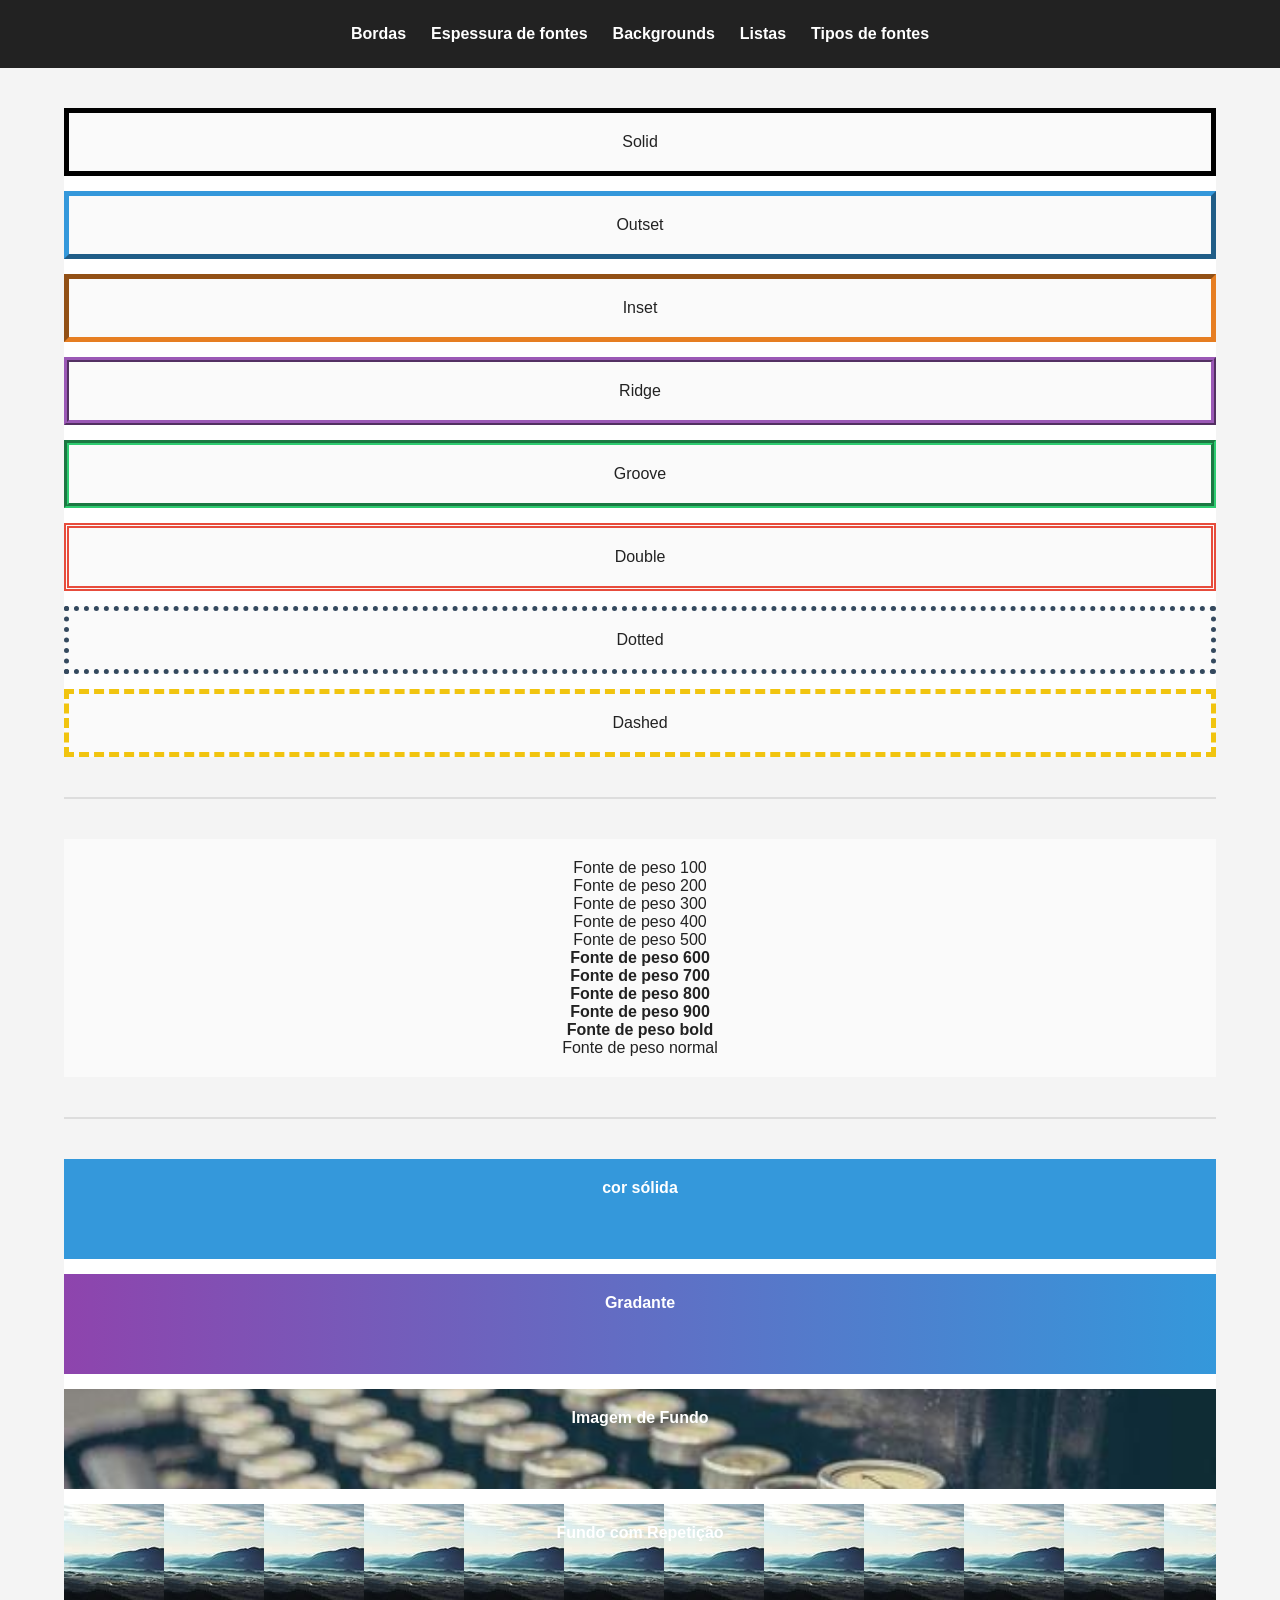
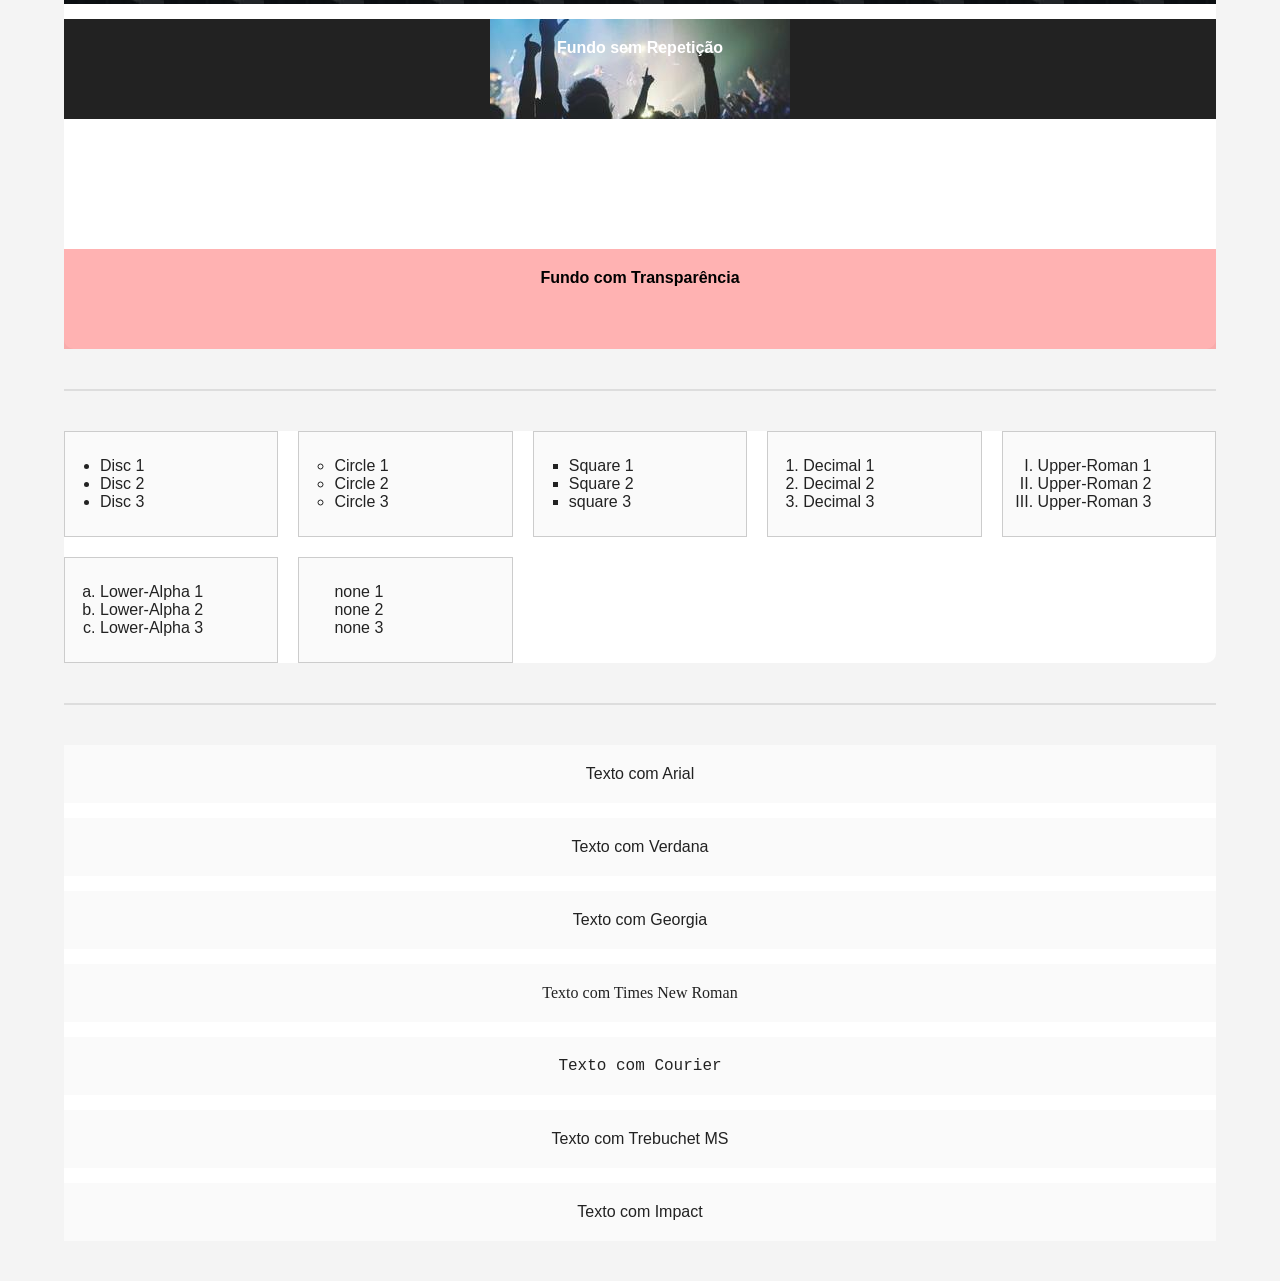
<file: atividade_final_css/index.html>
<!DOCTYPE html>
<html lang="pt-BR">
<head>
    <meta charset="UTF-8">
    <meta name="viewport" content="width=device-width, initial-scale=1.0">
    <title>Atividade final de CSS</title>
    <link rel="stylesheet" href="style/style.css">
</head>
<body>
    <header>
        <nav>
            <ul>
                <li><a href="#bordas">Bordas</a></li>
                <li><a href="#espessura-fontes">Espessura de fontes</a></li>
                <li><a href="#backgrounds">Backgrounds</a></li>
                <li><a href="#listas">Listas</a></li>
                <li><a href="#tipos-fontes">Tipos de fontes</a></li>
            </ul>
        </nav>
    </header>
 
    <main>
        <section id="bordas" class="secao bordas">
            <article>
                <p class="borda-solid">Solid</p>
            </article>
            <article>
                <p class="borda-outset">Outset</p>
            </article>
            <article>
                <p class="borda-inset">Inset</p>
            </article>
            <article>
                <p class="borda-ridge">Ridge</p>
            </article>
            <article>
                <p class="borda-groove" >Groove</p>
            </article>
            <article>
                <p class="borda-double">Double</p>
            </article>
            <article>
                <p class="borda-dotted">Dotted</p>
            </article>
            <article>
                <p class="borda-dashed">Dashed</p>
            </article>
        </section>
        <hr>
        <section id="espessura-fontes" class="secao espessura-fontes">
            <article>
                <p class="peso-100">Fonte de peso 100</p>
                <p class="peso-200">Fonte de peso 200</p>
                <p class="peso-300">Fonte de peso 300</p>
                <p class="peso-400">Fonte de peso 400</p>
                <p class="peso-500">Fonte de peso 500</p>
                <p class="peso-600">Fonte de peso 600</p>
                <p class="peso-700">Fonte de peso 700</p>
                <p class="peso-800">Fonte de peso 800</p>
                <p class="peso-900">Fonte de peso 900</p>
                <p class="peso-bold">Fonte de peso bold</p>
                <p class="peso-normal">Fonte de peso normal</p>
            </article>
        </section>

        <hr>

        <section id="Backgrounds" class="secao backgrounds">
            <article>
                <p>cor sólida</p>
            </article>
            <article>
                <p>Gradante</p>
            </article>
            <article>
                <p>Imagem de Fundo</p>
            </article>
            <article>
                <p>Fundo com Repetição</p>
            </article>
            <article>
                <p>Fundo sem Repetição</p>
            </article>
            <article>
                <p>Fundo fixo</p>
            </article>
            <article>
                <p>Fundo com Transparência</p>
            </article>
        </section>

        <hr>

        <section id="Listas" class="secao listas">
            <ul>
                <li>Disc 1</li>
                <li>Disc 2</li>
                <li>Disc 3</li>
            </ul>
            <ul>
                <li>Circle 1</li>
                <li>Circle 2</li>
                <li>Circle 3</li>
            </ul>
            <ul>
                <li>Square 1</li>
                <li>Square 2</li>
                <li>square 3</li>
            </ul>
            <ul>
                <li>Decimal 1</li>
                <li>Decimal 2</li>
                <li>Decimal 3</li>
            </ul>
            <ul>
                <li>Upper-Roman 1</li>
                <li>Upper-Roman 2</li>
                <li>Upper-Roman 3</li>
            </ul>
            <ul>
                <li>Lower-Alpha 1</li>
                <li>Lower-Alpha 2</li>
                <li>Lower-Alpha 3</li>
            </ul>
            <ul>
                <li>none 1</li>
                <li>none 2</li>
                <li>none 3                                                                                                                                             </li>
            </ul>

        </section>

        <hr>

        <section id="tipo-fontes" class="secao tipos-fontes">
            <article>
                <p>Texto com Arial</p>
            </article>
            <article>
                <p>Texto com Verdana</p>
            </article>
            <article>
                <p>Texto com Georgia</p>
            </article>
            <article>
                <p>Texto com Times New Roman</p>
            </article>
            <article>
                <p>Texto com Courier</p>
            </article>
            <article>
                <p>Texto com Trebuchet MS</p>
            </article>
            <article>
                <p>Texto com Impact</p>
            </article>
        </section>
    </main>
</body>
</html>
</file>
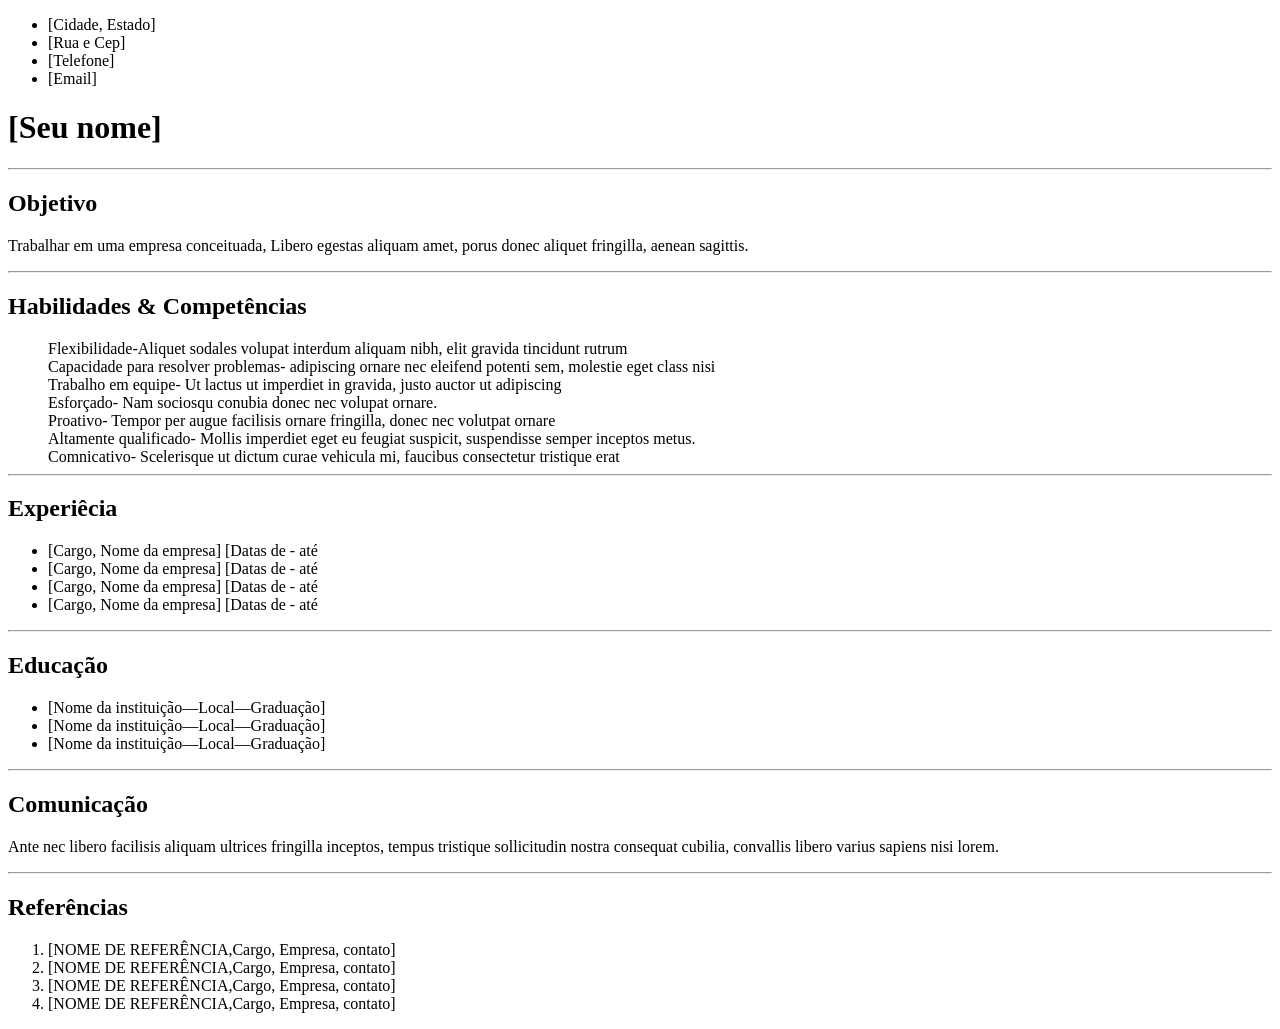
<file: curriculo_html/index.html>
<!DOCTYPE html>
<html lang="pt-br">
    <head>
    <meta charset="utf-8"/>
<body>
        <ul>
            <li>[Cidade, Estado]</li>
            <li>[Rua e Cep]</li>
            <li>[Telefone]</li>
            <li>[Email]</li>
        </ul>
    <h1>[Seu nome]</h1>
        <hr>
    <h2>Objetivo</h2>
            <p>Trabalhar em uma empresa conceituada, Libero egestas aliquam amet, porus donec aliquet fringilla, aenean sagittis.</p>
    <hr>
    <h2>Habilidades & Competências</h2>
        <dd>
            <dd>Flexibilidade-Aliquet sodales volupat interdum aliquam nibh, elit gravida tincidunt rutrum</dd>
            <dd>Capacidade para resolver problemas- adipiscing ornare nec eleifend potenti sem, molestie eget class nisi</dd>
            <dd>Trabalho em equipe- Ut lactus ut imperdiet in gravida, justo auctor ut adipiscing</dd>
            <dd>Esforçado- Nam sociosqu conubia donec nec volupat ornare.</dd>
            <dd>Proativo- Tempor per augue facilisis ornare fringilla, donec nec volutpat ornare</dd>
            <dd>Altamente qualificado- Mollis imperdiet eget eu feugiat suspicit, suspendisse semper inceptos metus.</dd>
            <dd>Comnicativo- Scelerisque ut dictum curae vehicula mi, faucibus consectetur tristique erat</dd>
        </dd>
    <hr>
    <h2>Experiêcia</h2>
        <ul>
            <li>[Cargo, Nome da empresa] [Datas de - até</li>
            <li>[Cargo, Nome da empresa] [Datas de - até</li>
            <li>[Cargo, Nome da empresa] [Datas de - até</li>
            <li>[Cargo, Nome da empresa] [Datas de - até</li>
         </ul>
         <hr>
    <h2>Educação</h2>
         <ul>
            <li>[Nome da instituição—Local—Graduação]</li>
            <li>[Nome da instituição—Local—Graduação]</li>
            <li>[Nome da instituição—Local—Graduação]</li>
         </ul>
         <hr>
    <h2>Comunicação</h2>
         <p>Ante nec libero facilisis aliquam ultrices fringilla inceptos, tempus tristique sollicitudin nostra consequat
    cubilia, convallis libero varius sapiens nisi lorem.</p>
    <hr>
    <h2>Referências</h2>
    <ol>
        <li>[NOME DE REFERÊNCIA,Cargo, Empresa, contato]</li>
        <li>[NOME DE REFERÊNCIA,Cargo, Empresa, contato]</li>
        <li>[NOME DE REFERÊNCIA,Cargo, Empresa, contato]</li>
        <li>[NOME DE REFERÊNCIA,Cargo, Empresa, contato]</li>
    </ol>
</body>
</file>
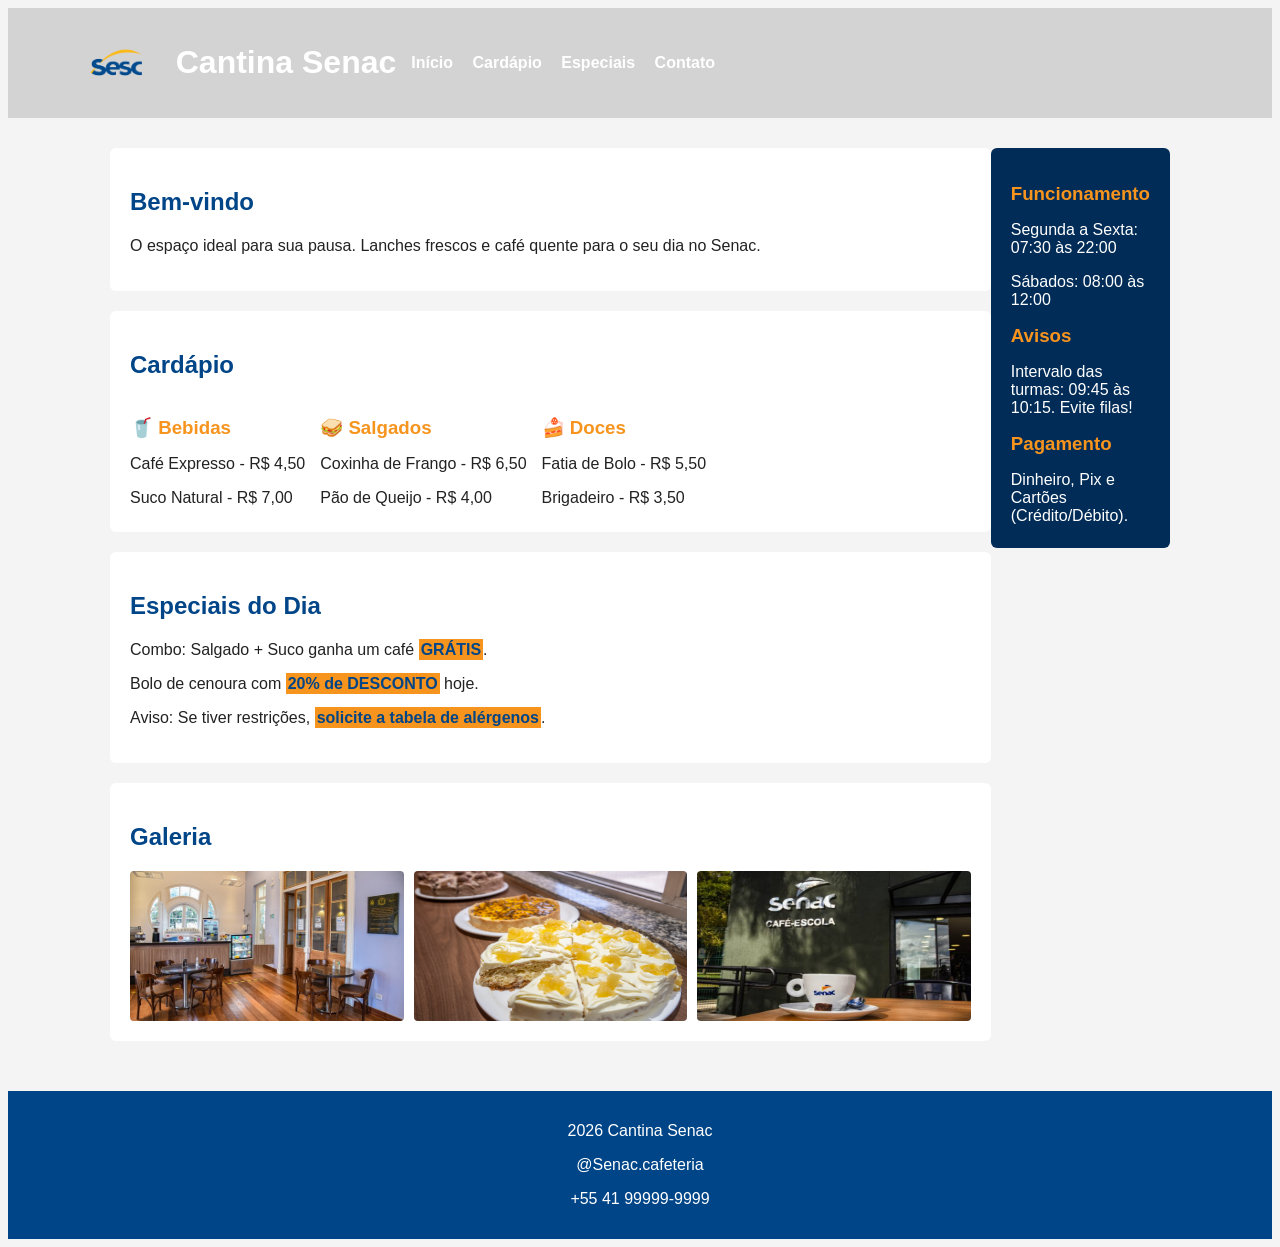
<file: projeto_cantina/index.html>
<!DOCTYPE html>
<html lang="pt-BR">
<head>
    <meta charset="UTF-8">
    <meta name="viewport" content="width=device-width, initial-scale=1.0">
    <title>Cantina Senac</title>
    <link rel="stylesheet" href="style/style.css">
</head>
<body>

    <header>
        <div class="logo-area">
            <img src="image/logo-sesc.png" alt="Senac">
            <h1>Cantina Senac</h1>
        </div>
        <nav>
            <a href="#inicio">Início</a>
            <a href="#cardapio">Cardápio</a>
            <a href="#promocoes">Especiais</a>
            <a href="#contato">Contato</a>
        </nav>
    </header>

    <div class="conteudo">
        <main>
            <section id="inicio">
                <h2>Bem-vindo</h2>
                <p>O espaço ideal para sua pausa. Lanches frescos e café quente para o seu dia no Senac.</p>
            </section>

            <section id="cardapio">
                <h2>Cardápio</h2>
                <div class="menu-colunas">
                    <div>
                        <h3>🥤 Bebidas</h3>
                        <p>Café Expresso - R$ 4,50</p>
                        <p>Suco Natural - R$ 7,00</p>
                    </div>
                    <div>
                        <h3>🥪 Salgados</h3>
                        <p>Coxinha de Frango - R$ 6,50</p>
                        <p>Pão de Queijo - R$ 4,00</p>
                    </div>
                    <div>
                        <h3>🍰 Doces</h3>
                        <p>Fatia de Bolo - R$ 5,50</p>
                        <p>Brigadeiro - R$ 3,50</p>
                    </div>
                </div>
            </section>

            <section id="promocoes">
                <h2>Especiais do Dia</h2>
                <p>Combo: Salgado + Suco ganha um café <mark>GRÁTIS</mark>.</p>
                <p>Bolo de cenoura com <mark>20% de DESCONTO</mark> hoje.</p>
                <p>Aviso: Se tiver restrições, <mark>solicite a tabela de alérgenos</mark>.</p>
            </section>

            <section id="galeria">
                <h2>Galeria</h2>
                <div class="fotos">
                    <img src="image/17.06-cafe-escola-senac-pr-belvedere.jpg" alt="Cafeteria">
                    <img src="image/doce.jpg" alt="Doces">
                    <img src="image/images.jpg" alt="Café">
                </div>
            </section>
        </main>

        <aside>
            <h3>Funcionamento</h3>
            <p>Segunda a Sexta: 07:30 às 22:00</p>
            <p>Sábados: 08:00 às 12:00</p>

            <h3>Avisos</h3>
            <p>Intervalo das turmas: 09:45 às 10:15. Evite filas!</p>

            <h3>Pagamento</h3>
            <p>Dinheiro, Pix e Cartões (Crédito/Débito).</p>
        </aside>
    </div>

    <footer id="contato">
        <p>2026 Cantina Senac</p>
        <p>@Senac.cafeteria</p>
        <p>+55 41 99999-9999</p>
    </footer>

</body>
</html>
</file>
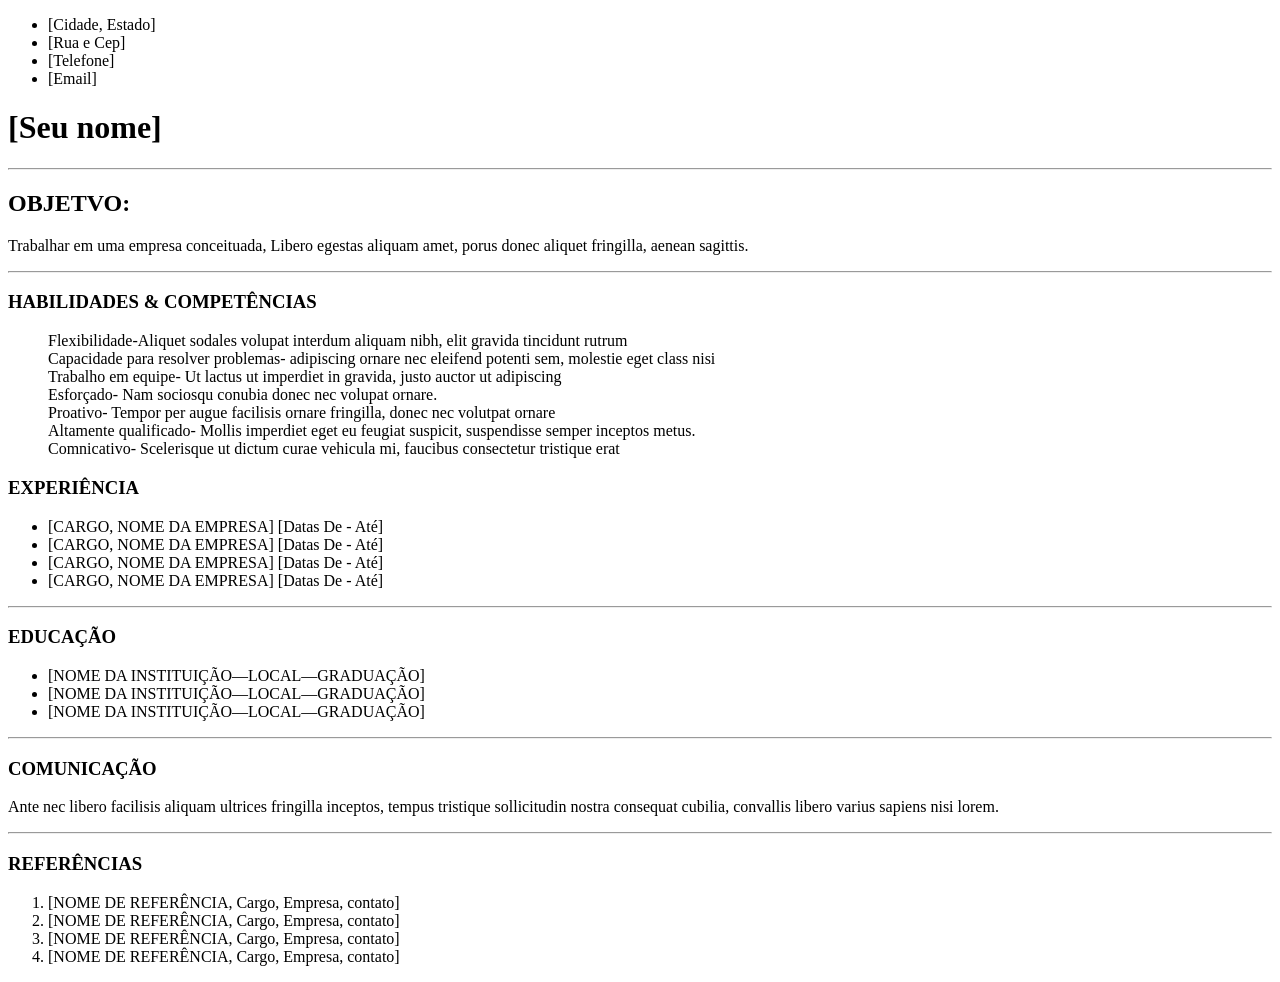
<file: curriculo_html/correcao.html>
<!DOCTYPE html>
<html lang="pt-br">
<head>
    <meta charset="UTF-8">
    <meta name="viewport" content="width=device-width, initial-scale=1.0">
    <title>Document</title>
</head>
<body>
    <!--defina uma lsita não ordenada-->
    <ul>
            <li>[Cidade, Estado]</li><!--<li> informa o conteúdo da lista-->
            <li>[Rua e Cep]</li>
            <li>[Telefone]</li>
            <li>[Email]</li>
    </ul>
    <h1>[Seu nome]</h1>
    <hr>

    <h2>OBJETVO:</h2>
    <p>Trabalhar em uma empresa conceituada, Libero egestas aliquam amet, porus donec aliquet fringilla, aenean sagittis.</p>
    <hr>

    <dl>
        <dt>
            <h3>HABILIDADES & COMPETÊNCIAS</h3>
        </dt>
    </dl>
    <dd>Flexibilidade-Aliquet sodales volupat interdum aliquam nibh, elit gravida tincidunt rutrum</dd>
    <dd>Capacidade para resolver problemas- adipiscing ornare nec eleifend potenti sem, molestie eget class nisi</dd>
    <dd>Trabalho em equipe- Ut lactus ut imperdiet in gravida, justo auctor ut adipiscing</dd>
    <dd>Esforçado- Nam sociosqu conubia donec nec volupat ornare.</dd>
    <dd>Proativo- Tempor per augue facilisis ornare fringilla, donec nec volutpat ornare</dd>
    <dd>Altamente qualificado- Mollis imperdiet eget eu feugiat suspicit, suspendisse semper inceptos metus.</dd>
    <dd>Comnicativo- Scelerisque ut dictum curae vehicula mi, faucibus consectetur tristique erat</dd>

    <h3>EXPERIÊNCIA</h3>
    <ul>
        <li>[CARGO, NOME DA EMPRESA] [Datas De - Até]</li>
        <li>[CARGO, NOME DA EMPRESA] [Datas De - Até]</li>
        <li>[CARGO, NOME DA EMPRESA] [Datas De - Até]</li>
        <li>[CARGO, NOME DA EMPRESA] [Datas De - Até]</li>
    </ul>
    <hr>

     <h3>EDUCAÇÃO</h3>
    <ul>
        <li>[NOME DA INSTITUIÇÃO—LOCAL—GRADUAÇÃO]</li>
        <li>[NOME DA INSTITUIÇÃO—LOCAL—GRADUAÇÃO]</li>
        <li>[NOME DA INSTITUIÇÃO—LOCAL—GRADUAÇÃO]</li>
    </ul>
    <hr>

    <h3>COMUNICAÇÃO</h3>
    <P>Ante nec libero facilisis aliquam ultrices fringilla inceptos, tempus tristique sollicitudin nostra consequat
    cubilia, convallis libero varius sapiens nisi lorem.</P>
    <hr>

    <h3>REFERÊNCIAS</h3>
    <ol>
        <li>[NOME DE REFERÊNCIA, Cargo, Empresa, contato]</li>
        <li>[NOME DE REFERÊNCIA, Cargo, Empresa, contato]</li>
        <li>[NOME DE REFERÊNCIA, Cargo, Empresa, contato]</li>
        <li>[NOME DE REFERÊNCIA, Cargo, Empresa, contato]</li>   
    </ol>
    
</body>
</html>
</file>
<file: atividade_final_css/style/style.css>
*{
    padding: 0;
    margin: 0;
    box-sizing: border-box;
}
 
body {
    font-family: Arial, sans-serif;
    background-color: #f4f4f4;
    color: #222;
}
 
header {
    background-color: #222;
    padding: 25px;
    position: sticky;
    top: 0;
}
 
nav ul {
    display: flex;
    gap: 25px;
    justify-content: center;
    list-style: none;
}
 
nav a {
    color: white;
    text-decoration: none;
    font-weight: bold;
}
 
nav a:hover {
    color: #00bcd4;
}
 
main {
    width: 90%;
    margin: 30px auto;
}
 
.secao {
    margin: 40px 0;
    padding: 30x;
    background-color: white;
    border-radius: 10px;
}
 
article {
    padding: 20px;
    margin: 15px 0;
    text-align: center;
    background-color: #fafafa;
}

/* BORDA */

.bordas article:nth-child(1) {
    border: 5px solid #000
}

.bordas article:nth-child(2) {
    border: 5px outset #3498db
}

.bordas article:nth-child(3) {
    border: 5px inset #e67e22
}

.bordas article:nth-child(4) {
    border: 5px ridge #9b59b6
}

.bordas article:nth-child(5) {
    border: 5px groove #2ecc71
}

.bordas article:nth-child(6) {
    border: 5px double #e74c3c
}

.bordas article:nth-child(7) {
    border: 5px dotted #34495e
}

.bordas article:nth-child(8) {
    border: 5px dashed #f1c40f
}

/* espessura */

.peso-100{
    font-weight: 100;
}

.peso-200{
    font-weight: 200;
}

.peso-300{
    font-weight: 300;
}

.peso-400{
    font-weight: 400;
}

.peso-500{
    font-weight: 500;
}

.peso-600{
    font-weight: 600;
}

.peso-700{
    font-weight: 700;
}

.peso-800{
    font-weight: 800;
}

.peso-900{
    font-weight: 900;
}

.peso-bold{
    font-weight: bold;
}

.peso-normal{
    font-weight: normal;
}

/* backgrounds */

.backgrounds article{
    min-height: 100px;
    color: white;
    font-weight: bold;
}

.backgrounds article:nth-child(1){
    background-color: #3498db;
}

.backgrounds article:nth-child(2){
       background: linear-gradient(to right, #8e44ad, #3498db);
}

.backgrounds article:nth-child(3){
    background-image: url(../image/cover.jpg);
    background-size: cover;
    background-position:center ;
}

.backgrounds article:nth-child(4){
    background-image: url(../image/repeat.jpg);
    background-repeat: repeat;
}

.backgrounds article:nth-child(5){
    background-image: url(../image/no-repeat.jpg);
    background-repeat: no-repeat;
    background-position: center;
    background-color: #222;
}

.backgrounds article:nth-child(6){
    background-image: url(../image/fixed.jpg);
    background-attachment: fixed;
    background-size: cover;
    background-position: center;
}

.backgrounds article:nth-child(7){
      background-color: rgba(255, 0, 0, 0.3); 
      color: #000;
}
/* opacity: 0.3; */

/* LISTA */

.listas{
    display: grid;
    grid-template-columns: repeat(auto-fit, minmax(180px, 1fr));
    gap: 20px;
}
 
.listas ul{
    background-color: #fafafa;
    padding: 25px 35px;
    border: 1px solid #ccc;
}
 
.listas ul:nth-child(1){
     list-style-type: disc;
}
 
.listas ul:nth-child(2){
     list-style-type: circle;
}
 
.listas ul:nth-child(3){
     list-style-type: square;
}
 
.listas ul:nth-child(4){
     list-style-type: decimal;
}
 
.listas ul:nth-child(5){
     list-style-type: upper-roman;
}
 
.listas ul:nth-child(6){
     list-style-type: lower-alpha;
}
 
.listas ul:nth-child(7){
     list-style-type: none;
}

/* fontes */
.tipos-fontes article:nth-child(1){
    font-family: Arial, sans-serif;
}
 
.tipos-fontes article:nth-child(2){
    font-family: Verdana, sans-serif;
}
 
.tipos-fontes article:nth-child(3){
    font-family: Georgia, sans-serif;
}
 
.tipos-fontes article:nth-child(4){
    font-family: 'times New Roman', sans-serif;
}
 
.tipos-fontes article:nth-child(5){
    font-family: "Courier New", sans-serif;
}
 
.tipos-fontes article:nth-child(6){
    font-family: "Trebuchet MS", sans-serif;
}
 
.tipos-fontes article:nth-child(7){
    font-family: Impact, sans-serif;;
}

/* LINHA SEPARAA */

hr {
    margin: 40px 0;
    border: none;
    height: 2px;
    background-color: #ddd;
} 

/* RESPONSIVO */
 @media (max-widht: 768px) {
nav ul {
    flex-direction: column;
    align-items: center;
}

main {
    width: 95%;
}

 }
</file>
<file: projeto_cantina/style/style.css>
* {
    margin: 10;
    padding: 10;
    box-sizing: border-box;
    font-family: sans-serif;
}

body {
    background: #f4f4f4;
    color: #222;
}

header {
    background: #d3d3d3;
    color: white;
    padding: 15px 5%;
    display: flex;
    align-items: center;
}

.logo-area {
    display: flex;
    align-items: center;
    gap: 15px;
}

.logo-area img {
    height: 45px;
    padding: 3px;
    border-radius: 4px;
}

nav a {
    color: white;
    text-decoration: none;
    font-weight: bold;
    margin-left: 15px;
}

.conteudo {
    max-width: 1100px;
    margin: 30px auto;
    padding: 0 20px;
    display: flex;
}

main {
    flex: 10;
}

section {
    background: white;
    padding: 20px;
    margin-bottom: 20px;
    border-radius: 6px;
}

h2 {
    color: #004587;
    margin-bottom: 15px;
    padding-bottom: 5px;
}

.menu-colunas {
    display: flex;
    gap: 15px;
}

.menu-colunas h3 {
    color: #f7941d;
    margin-bottom: 8px;
}

.menu-colunas p {
    margin-bottom: 5px;
}

mark {
    background: #f7941d;
    color: #004587;
    font-weight: bold;
    padding: 2px;
}

.fotos {
    display: flex;
    gap: 10px;
}

.fotos img {
    width: 33.3%;
    height: 150px;
    border-radius: 4px;
}

aside {
    flex: 1;
    background: #002c57;
    color: white;
    padding: 20px;
    border-radius: 6px;
    height: 400px;
}

aside h3 {
    color: #f7941d;
    margin: 15px 0 5px 0;
}

footer {
    background: #004587;
    color: white;
    text-align: center;
    padding: 15px;
    margin-top: 30px;
}
</file>
